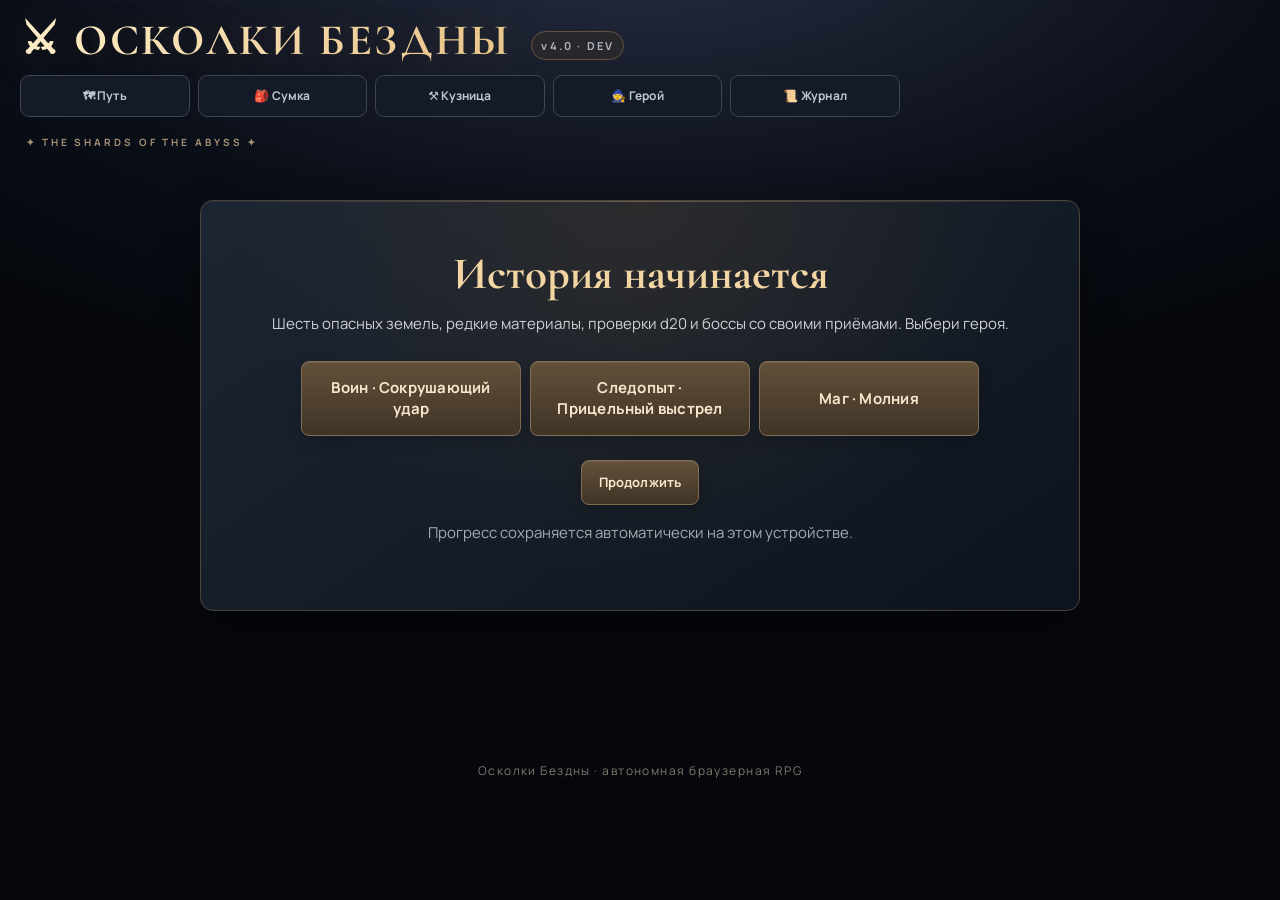
<file: index.html>
<!doctype html><html lang="ru"><head><meta charset="utf-8"><meta name="viewport" content="width=device-width,initial-scale=1"><meta http-equiv="refresh" content="0;url=v3/"><title>Осколки Бездны</title><script>location.replace('v3/')</script></head><body><p><a href="v3/">Открыть игру «Осколки Бездны»</a></p></body></html>
</file>
<file: v3/style.css>
@import url('https://fonts.googleapis.com/css2?family=Cormorant+Garamond:wght@500;600;700&family=Manrope:wght@400;500;600;700;800&display=swap');
:root{color-scheme:dark;--bg:#090d13;--panel:#151b26;--edge:#4b443b;--gold:#e6ba72;--goldlight:#ffe0a0;--txt:#e9e5dd;--muted:#a5aab3;--red:#ce6470;--blue:#699fda}
*{box-sizing:border-box}html{scroll-behavior:smooth}body{margin:0;min-height:100vh;color:var(--txt);font:15px/1.65 Manrope,system-ui,sans-serif;background:radial-gradient(ellipse 60% 34% at 50% -8%,#3b3440 0%,transparent 75%),radial-gradient(ellipse 40% 35% at 5% 45%,#172233 0%,transparent 80%),#090d13;background-attachment:fixed}
body:before{content:"";position:fixed;inset:0;pointer-events:none;opacity:.16;background-image:repeating-linear-gradient(90deg,transparent 0 87px,#d8b77808 88px 89px),repeating-linear-gradient(0deg,transparent 0 87px,#d8b77808 88px 89px);z-index:-1}
header{max-width:1120px;margin:auto;padding:26px 20px 8px}h1,h2,h3{font-family:'Cormorant Garamond',Georgia,serif;font-weight:700;line-height:1.12}h1{font-size:clamp(33px,6vw,55px);letter-spacing:.06em;margin:0;background:linear-gradient(100deg,#fff1cc,#e5b775 55%,#aa7747);-webkit-background-clip:text;background-clip:text;color:transparent;text-shadow:0 5px 45px #c18a4a40}h1 small{font:700 11px/1.4 Manrope,sans-serif;letter-spacing:.2em;color:#aeb5c2;vertical-align:middle;background:#28272b;border:1px solid #64523e;padding:6px 9px;border-radius:30px;margin-left:7px}header:after{content:"✦  THE SHARDS OF THE ABYSS  ✦";display:block;font:700 10px Manrope,sans-serif;letter-spacing:.29em;color:#a59077;margin:3px 0 18px 6px}
nav{display:flex;gap:8px;overflow-x:auto;padding:10px 0 15px;scrollbar-width:none}nav::-webkit-scrollbar{display:none}nav button{white-space:nowrap;flex:1;border-radius:9px;font-size:13px;font-weight:700;background:#151b26;border-color:#3b4555;color:#bfc8d4;box-shadow:none}nav button.active{background:linear-gradient(135deg,#60492e,#312b29);border-color:#b38a53;color:#ffe4b5;box-shadow:inset 0 0 0 1px #d7a86130,0 5px 20px #0005}
main{max-width:1120px;margin:auto;padding:8px 20px 100px}.panel{position:relative;overflow:hidden;background:linear-gradient(145deg,#1b2430f5 0%,#121923f7 64%,#111620fa);border:1px solid #4a443d;border-radius:13px;padding:22px;margin:13px 0;box-shadow:inset 0 1px #ffffff0a,0 14px 40px #0005}.panel:before{content:"";position:absolute;left:20px;right:20px;top:0;height:1px;background:linear-gradient(90deg,transparent,#d3a96d55,transparent)}h2{font-size:clamp(27px,4vw,39px);margin:0 0 13px;color:#f2d5a3}h3{font-size:26px;margin:2px 0 12px;color:#e8c58c}p{margin:10px 0 16px;color:#cdd0d6}button{min-height:45px;border:1px solid #826d50;border-radius:8px;padding:11px 17px;background:linear-gradient(180deg,#62503a,#403426);color:#f7e7cd;font:700 13px Manrope,system-ui,sans-serif;letter-spacing:.015em;cursor:pointer;box-shadow:inset 0 1px #ffffff18,0 5px 14px #0003;transition:transform .13s,border-color .13s,filter .13s}button:hover{border-color:#d6b278;filter:brightness(1.15)}button:active{transform:translateY(2px)}button:focus-visible{outline:2px solid #f4d99d;outline-offset:3px}button:disabled{opacity:.38;cursor:not-allowed;filter:grayscale(.6)}button:disabled:hover{border-color:#826d50}.buttons{display:flex;flex-wrap:wrap;gap:9px}.buttons button{flex:1 1 auto}.stats{display:flex;flex-wrap:wrap;gap:9px}.stats span,.tag{display:inline-flex;align-items:center;gap:4px;background:linear-gradient(180deg,#293545,#1b2533);border:1px solid #3d4b5e;padding:8px 12px;border-radius:7px;font-size:13px;font-weight:700;color:#dbe1e9}.stats span:nth-child(3){border-color:#77454b;color:#ffb9be}.stats span:nth-child(4){border-color:#416082;color:#b4d5ff}.stats span:nth-child(7){border-color:#76613d;color:#f8d493}.muted{color:var(--muted)}.gold{color:var(--goldlight)}.cards{display:grid;grid-template-columns:repeat(auto-fit,minmax(245px,1fr));gap:13px}.card{position:relative;background:radial-gradient(circle at 100% 0%,#3d344044,transparent 60%),linear-gradient(160deg,#273244,#18202c);border:1px solid #605347;border-radius:11px;padding:19px;box-shadow:inset 0 1px #ffffff0c}.card:before{content:"✧";position:absolute;right:14px;top:4px;font-size:27px;color:#c9a16b70}.card strong{display:block;color:#f3d69f;font:700 25px 'Cormorant Garamond',serif;padding-right:20px}.card p{font-size:13px}.boss{display:grid;grid-template-columns:minmax(160px,320px) 1fr;gap:24px;align-items:center}.boss img{display:block;width:100%;aspect-ratio:4/3;object-fit:cover;border:1px solid #a07c59;border-radius:9px;background:#131725;box-shadow:0 0 35px #bc5d6533}.boss h2{font-size:clamp(25px,4vw,38px)}.bar{height:15px;background:#30232b;border:1px solid #79525a;border-radius:99px;overflow:hidden;margin:14px 0;box-shadow:inset 0 2px 7px #0008}.bar i{display:block;height:100%;background:linear-gradient(90deg,#802f44,#e46c76,#ffabb0);box-shadow:0 0 18px #e35d78aa;transition:width .25s}.log{height:180px;overflow:auto;white-space:pre-wrap;background:#090f19;border:1px solid #343b4b;border-radius:9px;padding:17px;color:#b8c7d5;font:13px/1.8 ui-monospace,Consolas,monospace}.row{border-bottom:1px solid #354153;padding:13px 3px}.row:last-child{border-bottom:0}.sticky{position:sticky;bottom:10px;background:linear-gradient(180deg,#242d39fa,#151c27fc);padding:13px;border:1px solid #a08358;box-shadow:0 0 30px #000b;z-index:3;backdrop-filter:blur(15px)}#setup{padding:clamp(20px,5vw,48px);text-align:center;background:radial-gradient(ellipse at 50% 0%,#54433155,transparent 65%),linear-gradient(145deg,#1c2532,#0d141e)}#setup h2{font-size:45px}#setup>.buttons{justify-content:center;margin:24px 0}#setup .buttons button{flex:0 1 220px;min-height:75px;font-size:15px}#place{background:radial-gradient(ellipse at 100% 0%,#a77d2c16,transparent 60%),linear-gradient(145deg,#1b2430,#121923)}#place h2:before{content:"✦";color:#ba8c54;margin-right:12px}#battle{min-height:160px}#hud{border-color:#685640}#actions button:first-child{background:linear-gradient(180deg,#815a35,#503a27);border-color:#c19459}#actions button:nth-child(2){background:linear-gradient(180deg,#46527c,#2b3454);border-color:#7584bd}#actions button:nth-child(3){background:linear-gradient(180deg,#395b5c,#254143);border-color:#6c9e96}#actions button:nth-child(4){background:linear-gradient(180deg,#684054,#472d40);border-color:#a36d86}#forge .card button{width:100%}#journal .row{font-size:14px}#bag .row{display:flex;justify-content:space-between;gap:10px}footer{text-align:center;color:#82796f;font-size:12px;letter-spacing:.12em;padding:20px}[hidden],.hidden{display:none!important}
@media(min-width:950px){#journey{display:grid;grid-template-columns:1.1fr .9fr;gap:0 14px}#journey #place{grid-column:1 / -1}#journey #battle{grid-column:1}#journey #actions{grid-column:2;align-self:start;position:static;display:flex;flex-direction:column}#journey #actions button{width:100%}#journey>.panel:last-child{grid-column:1/-1}}
@media(max-width:700px){header{padding:17px 13px 4px}main{padding:4px 11px 110px}header:after{font-size:8px;letter-spacing:.16em;margin-bottom:10px}.panel{padding:16px;margin:10px 0}nav{position:fixed;bottom:0;left:0;right:0;z-index:10;display:grid;grid-template-columns:repeat(5,minmax(0,1fr));gap:2px;padding:7px max(5px,env(safe-area-inset-right)) calc(7px + env(safe-area-inset-bottom)) max(5px,env(safe-area-inset-left));background:#0f1621f5;border-top:1px solid #8a6d48;box-shadow:0 -10px 30px #0009;backdrop-filter:blur(15px)}nav button{min-width:0;min-height:50px;margin:0;padding:8px 2px;border-radius:7px;font-size:10px;line-height:1.4;white-space:normal}h1{font-size:clamp(27px,7vw,42px)}h1 small{font-size:9px}.boss{grid-template-columns:1fr;gap:11px}.boss img{max-height:230px;object-fit:cover}.buttons button{flex:1 1 44%;font-size:12px;padding:11px 7px}.stats{gap:6px}.stats span{font-size:12px;padding:6px 8px}h2{font-size:28px}h3{font-size:24px}#setup h2{font-size:35px}#setup .buttons button{flex:1 1 40%;min-height:65px}.sticky{bottom:72px;padding:10px}#actions button{min-height:48px}#journey>.panel:last-child{margin-bottom:10px}}
@media(prefers-reduced-motion:reduce){*,*:before,*:after{transition:none!important;scroll-behavior:auto!important}}

/* Work in progress: illustrated combat layout */
#battle{background:radial-gradient(ellipse at 40% 30%,#79444922,transparent 75%),linear-gradient(145deg,#1b2533,#0d131c)}.boss{grid-template-columns:minmax(230px,1.15fr) minmax(180px,1fr);gap:20px}.boss img.creature-art{width:100%;max-height:370px;aspect-ratio:6/4;object-fit:cover;border:1px solid #b18c62;box-shadow:0 0 0 4px #0d121b,0 0 28px #aa6b5b44}.boss>div:last-child{padding:12px}.boss h2{color:#ffe1ae}#battle .bar{height:18px}@media(max-width:700px){.boss{grid-template-columns:1fr;gap:10px}.boss img.creature-art{max-height:230px;aspect-ratio:16/9}.boss>div:last-child{padding:0 4px}#battle{padding:12px}}
</file>
<file: v3/battle-redesign.css>
/* Battle layout v3.2 — staging, typography, responsive character rail */
:root{--battle-gold:#efc989;--battle-border:#765b3f}
#journey{display:grid;grid-template-columns:minmax(200px,.7fr) minmax(0,2fr) minmax(230px,.9fr);gap:14px;align-items:start}
#journey #place{grid-column:1/-1;grid-row:1;position:relative;min-height:140px;padding:26px 30px;background:linear-gradient(90deg,#0e1725de,#0b111dc9),radial-gradient(ellipse at 65% 30%,#8c604c77,transparent 65%);border-color:#8b6b45}
#journey #place:after{content:"✧   ХРОНИКИ РАСКОЛОТОГО МИРА   ✧";font:700 10px Manrope,sans-serif;letter-spacing:.28em;color:#d2a870;position:absolute;right:22px;bottom:12px}
#journey #battle{grid-column:2;grid-row:2/4;margin:0;padding:10px;background:#0b1119;border-color:#896d4b;min-width:0}
#journey #actions{grid-column:3;grid-row:2;display:flex;flex-direction:column;position:static;align-self:start;margin:0;gap:8px;background:#101923;border-color:#735c42}
#journey #actions button{width:100%;min-height:62px;font-size:13px;line-height:1.3;white-space:normal}
#journey>.panel:last-child{grid-column:3;grid-row:3;margin:0}
#hud{grid-column:1;grid-row:2/4;margin:0;position:relative;background:linear-gradient(170deg,#182537,#0c131e);border-color:#755b3d}
#hud:before{content:"✦  ПЕРСОНАЖ";display:block;color:#e4bd80;font:700 11px Manrope,sans-serif;letter-spacing:.18em;margin-bottom:14px}
#hud .stats{display:grid;grid-template-columns:1fr 1fr;gap:7px}
#hud .stats span{display:flex;justify-content:center;min-height:41px;font-size:12px;white-space:nowrap;padding:8px 5px}
#hud .stats span:first-child{grid-column:1/-1;font-size:17px;color:#f2d4a5;background:linear-gradient(100deg,#2e3a4c,#1a2634)}
.battle-stage{position:relative;overflow:hidden;background:#0b111a}
.stage-header{display:flex;justify-content:space-between;gap:8px;align-items:center;padding:12px 15px 0;font-size:10px;letter-spacing:.15em;color:#aab7c8;font-weight:800}
.stage-eyebrow{color:#f2c782}.stage-region{color:#b6a28d;text-align:right}.stage-name{text-align:center;font:700 clamp(27px,3vw,43px) 'Cormorant Garamond',Georgia,serif;color:#f5d8a4;line-height:1.05;padding:7px 10px}
.enemy-hp{height:23px;border:1px solid #b18b5e;background:#301e25;border-radius:4px;overflow:hidden;position:relative;margin:8px 17px 12px;box-shadow:inset 0 2px 6px #000}
.enemy-hp-fill{height:100%;background:linear-gradient(90deg,#7e1d31,#c3374d,#f66e73);box-shadow:0 0 22px #f64f65;transition:width .24s}
.enemy-hp span{position:absolute;inset:0;display:grid;place-items:center;font-size:12px;font-weight:800;text-shadow:0 2px 5px #000}
.scene-frame{position:relative;min-height:330px;overflow:hidden;border:1px solid #7a5a3c;background:radial-gradient(ellipse at center,#27364a,#090e16)}
.scene-frame .creature-art{display:block;width:100%;height:clamp(300px,38vw,520px);object-fit:cover;object-position:center;filter:saturate(1.1) contrast(1.05)}
.scene-vignette{pointer-events:none;position:absolute;inset:0;box-shadow:inset 0 0 90px 35px #070b13,inset 0 -85px 70px #080c13a8}
.scene-caption{position:absolute;bottom:0;left:0;right:0;display:flex;justify-content:space-around;gap:5px;flex-wrap:wrap;padding:14px 8px;background:linear-gradient(transparent,#060a11ed);font-size:11px;font-weight:700;color:#e7cba4}
.scene-caption span{background:#111925bb;border:1px solid #725b42;border-radius:6px;padding:5px 8px}
.scene-footer{display:grid;grid-template-columns:1fr 1fr;gap:10px;padding:13px 10px 9px}
.scene-footer>div{background:#192332;border:1px solid #534737;border-radius:6px;padding:9px 11px;min-width:0}
.scene-footer strong{display:block;color:#eed1a4;font-size:12px;line-height:1.4}
.tiny-heading{display:block;color:#a5a9b4;font-size:9px;font-weight:800;letter-spacing:.13em;margin-bottom:4px}
.charge-warning{color:#ffc5a0;background:#6b352b66;border:1px solid #b45f44;border-radius:7px;padding:10px;text-align:center;font-weight:800}
#journey .log{height:200px}
@media(max-width:950px){#journey{grid-template-columns:minmax(0,1fr) minmax(0,1fr)}#journey #place{grid-column:1/-1}#journey #battle{grid-column:1/-1;grid-row:2}#journey #actions{grid-column:2;grid-row:3}#journey>.panel:last-child{grid-column:1;grid-row:3}#hud{grid-column:1/-1;grid-row:1;margin:0}#hud .stats{display:flex}#hud .stats span:first-child{font-size:13px}.scene-frame .creature-art{height:420px}}
@media(max-width:650px){#journey{display:flex;flex-direction:column;gap:9px}#journey #place,#journey #battle,#journey #actions,#journey>.panel:last-child{width:100%;margin:0}#hud{margin:0 0 10px}#hud:before{margin-bottom:7px}#hud .stats{display:flex;gap:5px}#hud .stats span{font-size:11px;min-height:34px;padding:5px 7px}#journey #place{padding:15px 14px 26px;min-height:unset}#journey #place:after{font-size:7px;right:12px;bottom:7px;letter-spacing:.12em}#journey #actions{display:grid;grid-template-columns:1fr 1fr;position:sticky;bottom:76px;z-index:4;padding:10px;gap:6px}#journey #actions button{min-height:51px;font-size:11px;padding:7px 5px}.scene-frame{min-height:210px}.scene-frame .creature-art{height:260px}.scene-vignette{box-shadow:inset 0 0 35px 12px #070b13,inset 0 -60px 45px #080c13a8}.scene-caption{font-size:10px}.stage-name{font-size:31px}.stage-header{font-size:9px}.scene-footer{gap:5px}.scene-footer>div{padding:8px}.scene-footer strong{font-size:11px}#journey .log{height:140px}}
</file>
<file: v3/cinematic.css>
/* CINEMATIC COMBAT UI · isolated design layer */
:root{--ink:#070b11;--frame:#745535;--ember:#f1c88c}
html,body{background-color:#060910!important}
body{background:radial-gradient(ellipse 80% 55% at 50% -10%,#293044 0%,#0a0e17 65%,#05070c 100%)!important}
body:before{opacity:.08}
header,main{max-width:1460px}
header{padding-top:16px}
header h1{font-size:clamp(30px,3.4vw,52px)}
header:after{margin-bottom:5px}
nav{max-width:880px}
nav button{font-size:12px;min-height:42px}
#app{position:relative}
#journey{grid-template-columns:minmax(250px,.77fr) minmax(440px,2.25fr) minmax(260px,.85fr);gap:15px}
#journey #place{min-height:110px;padding:17px 24px;background:linear-gradient(90deg,#0d1723e9,#101521d9),radial-gradient(ellipse at 65% 20%,#ab683d77,transparent 65%)}
#journey #place h2{font-size:clamp(27px,3vw,40px);margin-bottom:5px}
#journey #place p{margin:4px 0 6px;font-size:13px}
#journey #battle{border:1px solid #a47c49;box-shadow:0 0 0 3px #0b0d12,0 18px 65px #0009;padding:0;background:#080b11}
#journey #actions{background:linear-gradient(165deg,#172231,#0a111c);border:1px solid #735333;box-shadow:0 15px 40px #0006;padding:12px;gap:9px}
#journey>.panel:last-child{border:1px solid #534631;background:linear-gradient(#101824,#090f19)}
#hud{padding:0!important;overflow:hidden;border:1px solid #745a3a;background:linear-gradient(160deg,#1b2839,#0b121c)}
#hud:before{display:none}
.hero-crest{display:flex;gap:13px;align-items:center;padding:20px 16px;background:radial-gradient(circle at 15% 20%,#a0783b2d,transparent 60%),linear-gradient(135deg,#2a3040,#121a27);border-bottom:1px solid #675137}
.hero-avatar{width:73px;height:83px;flex:none;display:grid;place-items:center;background:radial-gradient(circle,#465572,#182234 75%);border:2px solid #bd925d;clip-path:polygon(50% 0,95% 15%,95% 75%,50% 100%,5% 75%,5% 15%);font-size:37px;text-shadow:0 0 25px #e1b36a}
.hero-identity{min-width:0}.hero-identity small{display:block;color:#bfa680;font-size:9px;letter-spacing:.12em;line-height:1.5}.hero-identity h3{margin:3px 0;color:#f6ddad;font-size:30px}.hero-identity span{font-size:11px;color:#aeb9cb}
.hero-resource{padding:13px 16px 0}.resource-label{display:flex;justify-content:space-between;font-size:10px;letter-spacing:.11em;color:#d6bd98;font-weight:800}.resource-label b{color:#f4e3cb;letter-spacing:0;font-size:12px}.resource-track{height:13px;border:1px solid #4d4650;border-radius:3px;background:#0b111b;overflow:hidden;margin-top:6px;box-shadow:inset 0 2px 4px #000}.resource-track i{display:block;height:100%;transition:width .2s}.resource-track.health i{background:linear-gradient(90deg,#742635,#bf3e4d,#e47b73);box-shadow:0 0 16px #e35064}.resource-track.mana i{background:linear-gradient(90deg,#264979,#3977bd,#7bbcf7);box-shadow:0 0 16px #518fe7}
.hero-attributes{display:grid;grid-template-columns:1fr 1fr;gap:7px;padding:20px 14px 15px}.hero-attributes>span{display:grid;grid-template-columns:24px 1fr;align-items:center;gap:2px;background:linear-gradient(145deg,#263143,#141d2a);border:1px solid #4d4b4a;padding:10px;border-radius:7px;color:#dfb778;font-size:20px}.hero-attributes b{font-size:18px;color:#f4e4ce}.hero-attributes small{grid-column:1/-1;font-size:9px;letter-spacing:.13em;color:#a4adbd}.hero-progress{display:flex;justify-content:space-between;background:#0c131e;border-top:1px solid #554635;padding:14px 16px;font-size:10px;font-weight:800;letter-spacing:.12em;color:#c7a877}.hero-progress b{color:#f6dfba}
.ability-heading{width:100%;font-size:10px;letter-spacing:.2em;color:#d5ad71;font-weight:800;text-align:center;margin:4px 0 8px}
#journey #actions .ability{display:flex;align-items:center;text-align:left;gap:11px;padding:8px 10px;min-height:72px;border:1px solid #4f5a67;border-radius:8px;background:linear-gradient(110deg,#283548,#111c2b);box-shadow:inset 0 1px #ffffff0c;white-space:normal}
#journey #actions .ability-0{border-color:#a67b4a;background:linear-gradient(110deg,#58432c,#231e1b)}
#journey #actions .ability-1{border-color:#6277b6;background:linear-gradient(110deg,#303e67,#161b36)}
#journey #actions .ability-2{border-color:#548d88;background:linear-gradient(110deg,#234b4b,#122729)}
#journey #actions .ability-3{border-color:#9b5f78;background:linear-gradient(110deg,#513143,#241924)}
#journey #actions .ability-4{border-color:#8d7456;background:linear-gradient(110deg,#4b4030,#241e19)}
.ability-glyph{flex:none;width:45px;height:48px;display:grid;place-items:center;border:1px solid #a58a6588;background:radial-gradient(circle at 50% 20%,#a68b5c40,#0c1422);border-radius:7px;font-size:23px;box-shadow:inset 0 0 12px #0008}
.ability-info{flex:1;min-width:0}.ability-info strong{display:block;font-size:12px;line-height:1.35;color:#f3e0bf}.ability-info small{display:block;font-size:9px;line-height:1.5;margin-top:4px;color:#aeb6c6}.ability-arrow{color:#bba078;font-size:24px}
#journey #actions button:hover{filter:brightness(1.28);transform:translateY(-1px)}
.battle-stage{background:#070a10}
.stage-header{padding:14px 18px 0}.stage-name{font-size:clamp(34px,3.4vw,51px);padding:8px 10px;color:#f8ddb1;text-shadow:0 3px 20px #000}
.enemy-hp{margin:5px 24px 14px;height:24px}
.scene-frame{border:0;border-top:1px solid #765b3e;border-bottom:1px solid #765b3e;min-height:420px}
.scene-frame .creature-art{height:clamp(390px,41vw,600px);object-fit:contain;background:radial-gradient(ellipse at 50% 38%,#4c3438 0%,#1a1c29 44%,#080b12 85%);padding:8px 0}
.scene-vignette{box-shadow:inset 0 0 85px 12px #05070e,inset 0 -105px 90px #05070e}
.scene-caption{padding:18px}
.scene-footer{padding:15px 18px;gap:14px}.scene-footer>div{padding:12px;background:#121b29;border-color:#68533d}.scene-footer strong{font-size:13px}
#journey .log{font-size:12px}
#setup{max-width:880px;margin:30px auto}
@media(max-width:1150px){#journey{grid-template-columns:minmax(210px,.75fr) minmax(0,1.6fr)}#journey #battle{grid-column:2;grid-row:2/4}#journey #actions{grid-column:1;grid-row:3}#journey>.panel:last-child{grid-column:1/-1;grid-row:4}#hud{grid-column:1;grid-row:2}.scene-frame .creature-art{height:460px}}
@media(max-width:850px){#journey{display:flex;flex-direction:column}#journey #place,#journey #battle,#journey #actions,#journey>.panel:last-child{width:100%}#hud{width:100%}.hero-crest{padding:13px}.hero-resource{padding:9px 15px 0}.hero-attributes{display:flex;flex-wrap:wrap;padding:12px;gap:6px}.hero-attributes>span{flex:1;min-width:70px}.hero-progress{padding:8px 14px}.scene-frame .creature-art{height:clamp(300px,70vw,490px)}#journey #actions{display:grid;grid-template-columns:1fr 1fr;gap:7px;position:sticky;bottom:72px;z-index:5}#journey #actions .ability{min-height:65px;padding:7px}.ability-heading{grid-column:1/-1;margin:0}.ability-glyph{width:36px;height:39px;font-size:18px}.ability-info strong{font-size:11px}.ability-info small{font-size:8px}.ability-arrow{display:none}}
@media(max-width:480px){.hero-avatar{width:54px;height:61px;font-size:29px}.hero-identity h3{font-size:25px}.hero-attributes>span{min-width:65px;padding:7px}.scene-frame .creature-art{height:320px}.scene-frame{min-height:320px}.stage-name{font-size:32px}.scene-footer{padding:8px;gap:6px}.scene-footer>div{padding:8px}.scene-footer strong{font-size:11px}#journey #actions .ability{gap:5px;min-height:58px}.ability-glyph{width:29px;height:34px;font-size:16px}.ability-info small{display:none}.ability-info strong{font-size:10px}#journey #actions{bottom:71px}}

/* v4 narrative encounters */
.expedition{min-height:380px;display:flex;flex-direction:column;align-items:center;justify-content:center;text-align:center;padding:30px;background:radial-gradient(circle at 50% 20%,#6b4b3955,transparent 60%),linear-gradient(160deg,#1d2532,#090e17)}.expedition-rune{font:90px Georgia,serif;color:#d9a869;text-shadow:0 0 40px #e4a36377}.expedition h2{font-size:clamp(32px,4vw,52px);color:#f1d2a1}.expedition p{max-width:480px;font-size:17px;color:#d3d9e3}.expedition-note{font-size:11px;letter-spacing:.08em;color:#aa9278;border-top:1px solid #70563b;padding-top:14px;margin-top:20px}.charge-warning{animation:warningpulse 2s ease-in-out infinite}@keyframes warningpulse{50%{filter:brightness(1.35)}}@media(max-width:650px){.expedition{min-height:300px;padding:22px}.expedition-rune{font-size:65px}.expedition p{font-size:15px}}
</file>
